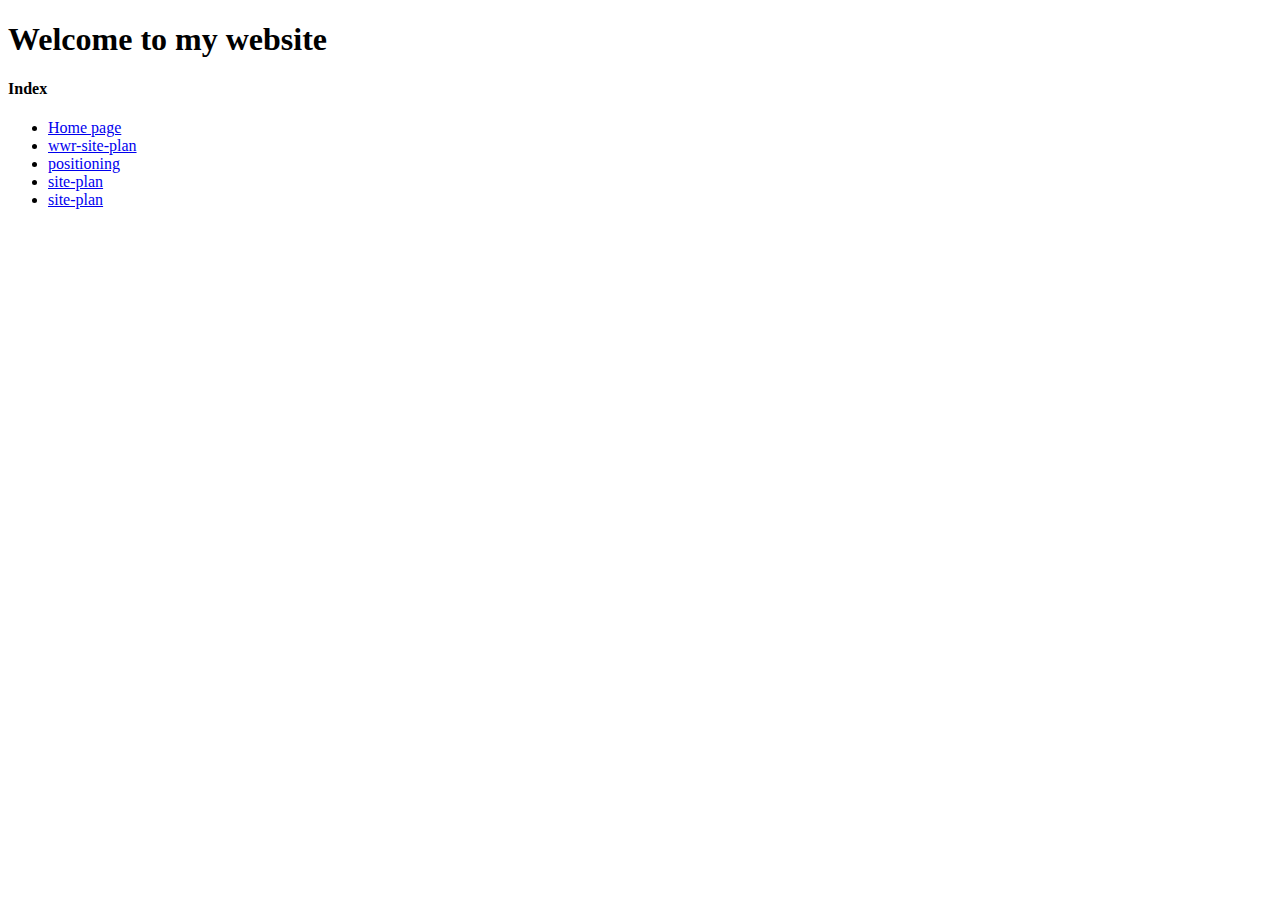
<file: index.html>
<!DOCTYPE html>
<html lang="en">

<head>
  <meta charset="UTF-8">
  <meta http-equiv="X-UA-Compatible" content="IE=edge">
  <meta name="viewport" content="width=device-width, initial-scale=1.0">
  <title>Jarvis Kwong</title>
</head>

<body>
  <h1>Welcome to my website</h1>
  <h4>Index</h4>
  <ul>
    <li>
      <a href="wwr/index.html">Home page</a>
    <li>
      <a href="wwr/site-plan-rafting.html"> wwr-site-plan</a>
    </li>
    <li>
      <a href="positioning/positioning.html">positioning</a>
    </li>
    <li>
      <a href="site-plan/site-plan.html">site-plan</a>
    </li>
    <li>
      <a href="site-plan/index.html">site-plan</a>
    </li>



  </ul>

</body>

</html>
</file>
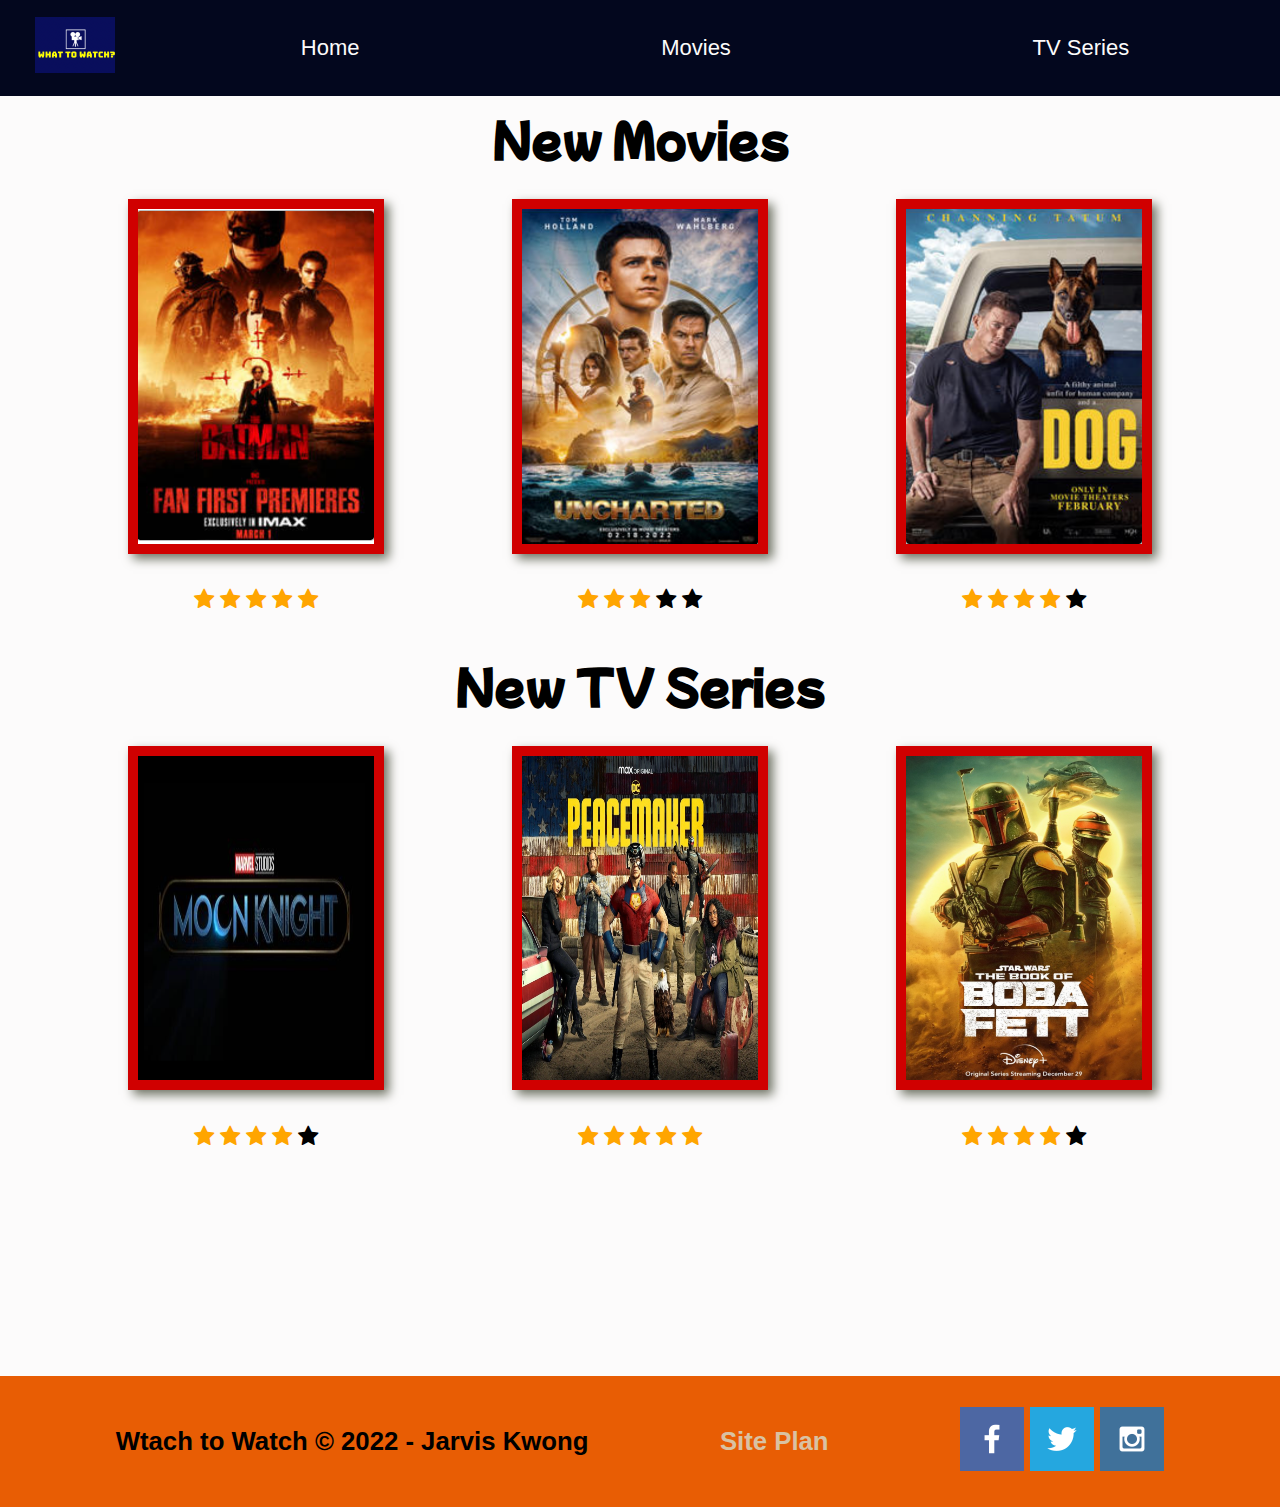
<file: site-plan/index.html>
<!DOCTYPE html>
<html lang="en">

<head>
    <meta charset="UTF-8">
    <meta http-equiv="X-UA-Compatible" content="IE=edge">
    <meta name="viewport" content="width=device-width, initial-scale=1.0">
    <title>What To Watch</title>
    <link rel="stylesheet" href="style.css">
</head>

<body>
    <div id="content">
        <header>
            <a id="logo_link" href="index.html">
                <img class="logo" src="images/logo.png" alt="Logo image">
            </a>
            <nav>
                <a href="index.html">Home</a>
                <a href="movies.html">Movies</a>
                <a href="tvseries.html">TV Series</a>
            </nav>
        </header>
        <div>
            <section id="hero-msg">
                <h1 class="home-title">New Movies</h1>
            </section>
        </div>

    </div>


    <main class="home-grid">
        <section class="first-movie">
            <img class="card-img" src="images/Batman.png" alt="New movies">
            <h2></h2>
            <link rel="stylesheet"
                href="https://cdnjs.cloudflare.com/ajax/libs/font-awesome/4.7.0/css/font-awesome.min.css">

            <span class="fa fa-star checked"></span>
            <span class="fa fa-star checked"></span>
            <span class="fa fa-star checked"></span>
            <span class="fa fa-star checked"></span>
            <span class="fa fa-star checked"></span>
        </section>
        <section class="second-movie">
            <img class="card-img" src="images/uncharted.png" alt="New movies">
            <h2></h2>
            <link rel="stylesheet"
                href="https://cdnjs.cloudflare.com/ajax/libs/font-awesome/4.7.0/css/font-awesome.min.css">

            <span class="fa fa-star checked"></span>
            <span class="fa fa-star checked"></span>
            <span class="fa fa-star checked"></span>
            <span class="fa fa-star "></span>
            <span class="fa fa-star"></span>
        </section>
        <section class="thrid-movie">
            <img class="card-img" src="images/dog.png" alt="New movies">
            <h2></h2>
            <link rel="stylesheet"
                href="https://cdnjs.cloudflare.com/ajax/libs/font-awesome/4.7.0/css/font-awesome.min.css">

            <span class="fa fa-star checked"></span>
            <span class="fa fa-star checked"></span>
            <span class="fa fa-star checked"></span>
            <span class="fa fa-star checked"></span>
            <span class="fa fa-star"></span>
        </section>

        <section id="hero-msg2">
            <h1 class="home-title">New TV Series</h1>
        </section>

        <section class="first-tv">
            <img class="card-img" src="images/Monnknight.png" alt="New movies">
            <h2></h2>
            <link rel="stylesheet"
                href="https://cdnjs.cloudflare.com/ajax/libs/font-awesome/4.7.0/css/font-awesome.min.css">
            <span class="fa fa-star checked"></span>
            <span class="fa fa-star checked"></span>
            <span class="fa fa-star checked"></span>
            <span class="fa fa-star checked"></span>
            <span class="fa fa-star"></span>
        </section>
        <section class="second-tv">
            <img class="card-img" src="images/peacemaker.png" alt="New movies">
            <h2></h2>
            <link rel="stylesheet"
                href="https://cdnjs.cloudflare.com/ajax/libs/font-awesome/4.7.0/css/font-awesome.min.css">

            <span class="fa fa-star checked"></span>
            <span class="fa fa-star checked"></span>
            <span class="fa fa-star checked"></span>
            <span class="fa fa-star checked"></span>
            <span class="fa fa-star checked"></span>
        </section>
        <section class="thrid-tv">
            <img class="card-img" src="images/the_book_of_bobafett.png" alt="New movies">
            <h2></h2>
            <link rel="stylesheet"
                href="https://cdnjs.cloudflare.com/ajax/libs/font-awesome/4.7.0/css/font-awesome.min.css">

            <span class="fa fa-star checked"></span>
            <span class="fa fa-star checked"></span>
            <span class="fa fa-star checked"></span>
            <span class="fa fa-star checked"></span>
            <span class="fa fa-star"></span>
        </section>
    </main>



    <footer>
        <h3>Wtach to Watch &copy; 2022 - Jarvis Kwong</h3>
        <h3><a href="site-plan.html">Site Plan</a></h3>
        <div>
            <a href="http://facebook.com" target="_blank">
                <img src="images/facebook.png" alt="fb icon">
            </a>
            <a href="http://twitter.com" target="_blank">
                <img src="images/twitter.png" alt="twitter icon">
            </a>
            <a href="http://instagram.com" target="_blank">
                <img src="images/instagram.png" alt="ig icon">
            </a>
        </div>
    </footer>
</body>

</html>
</file>
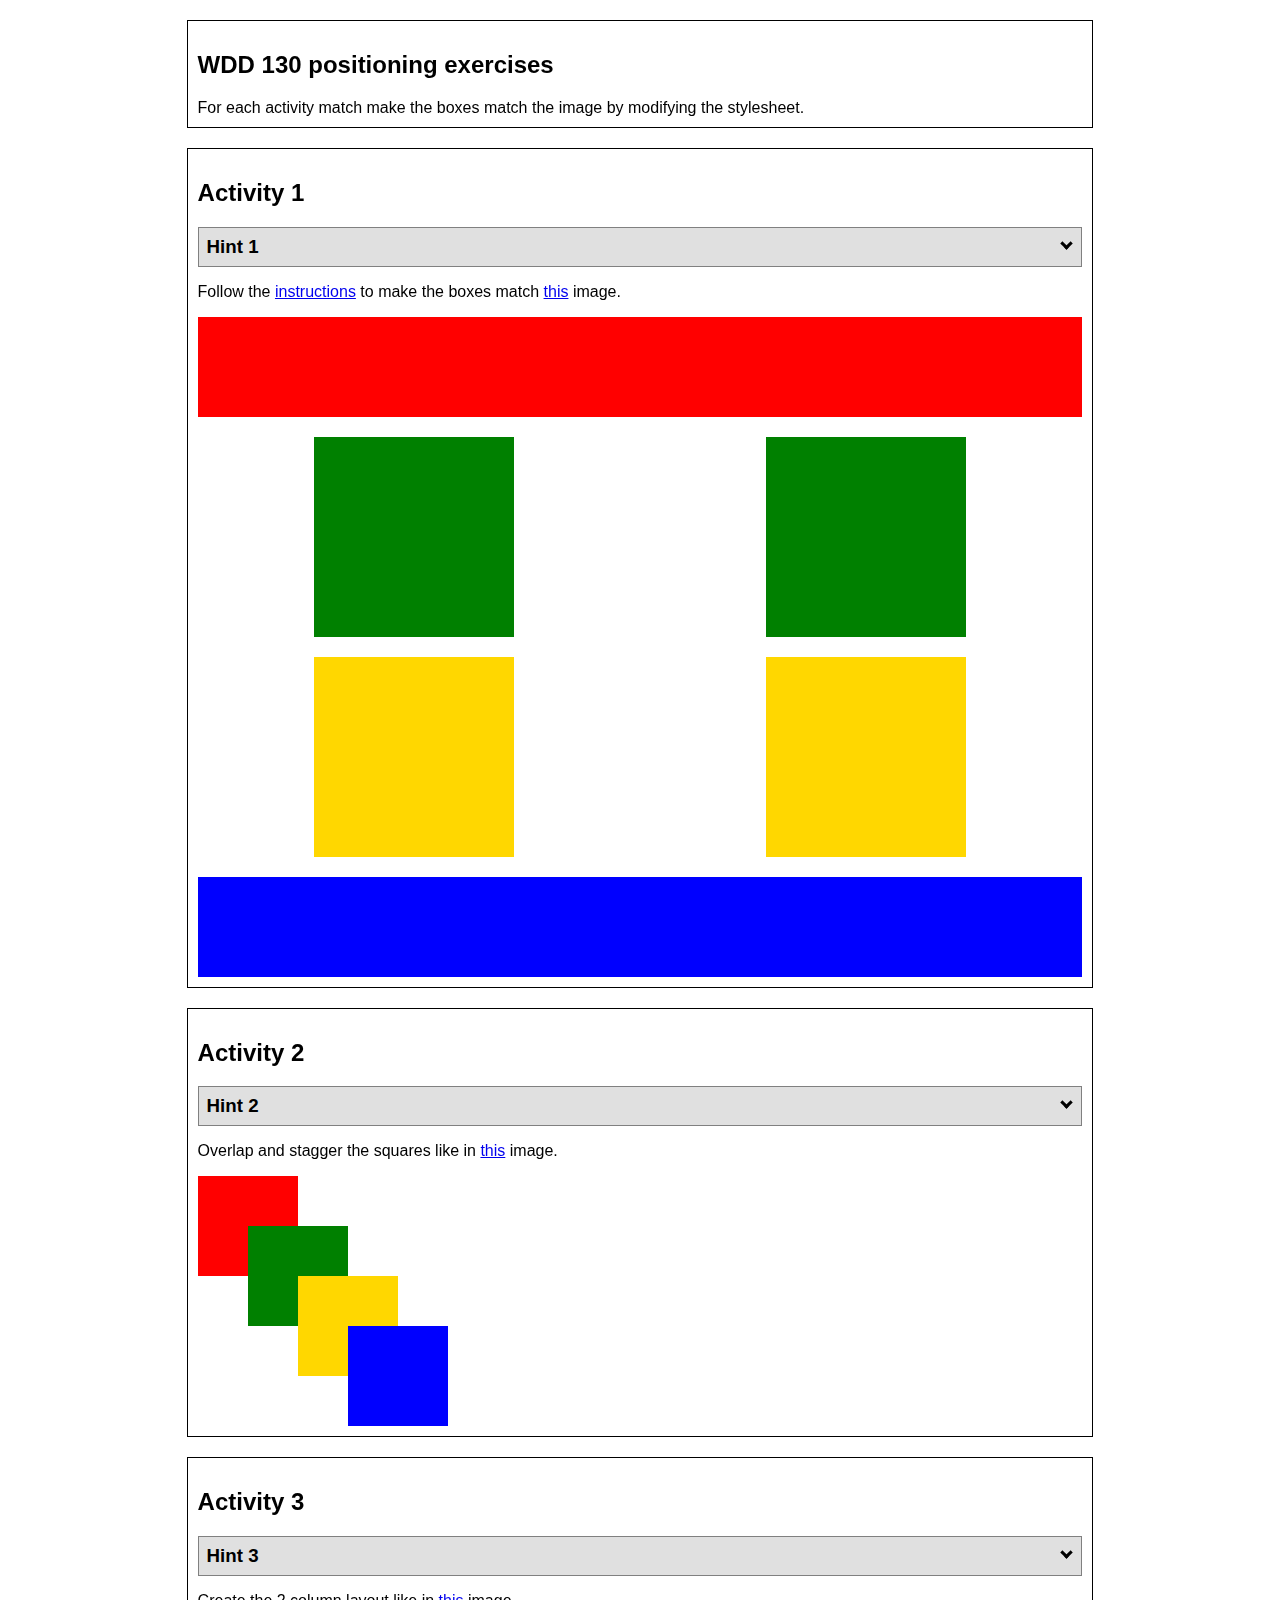
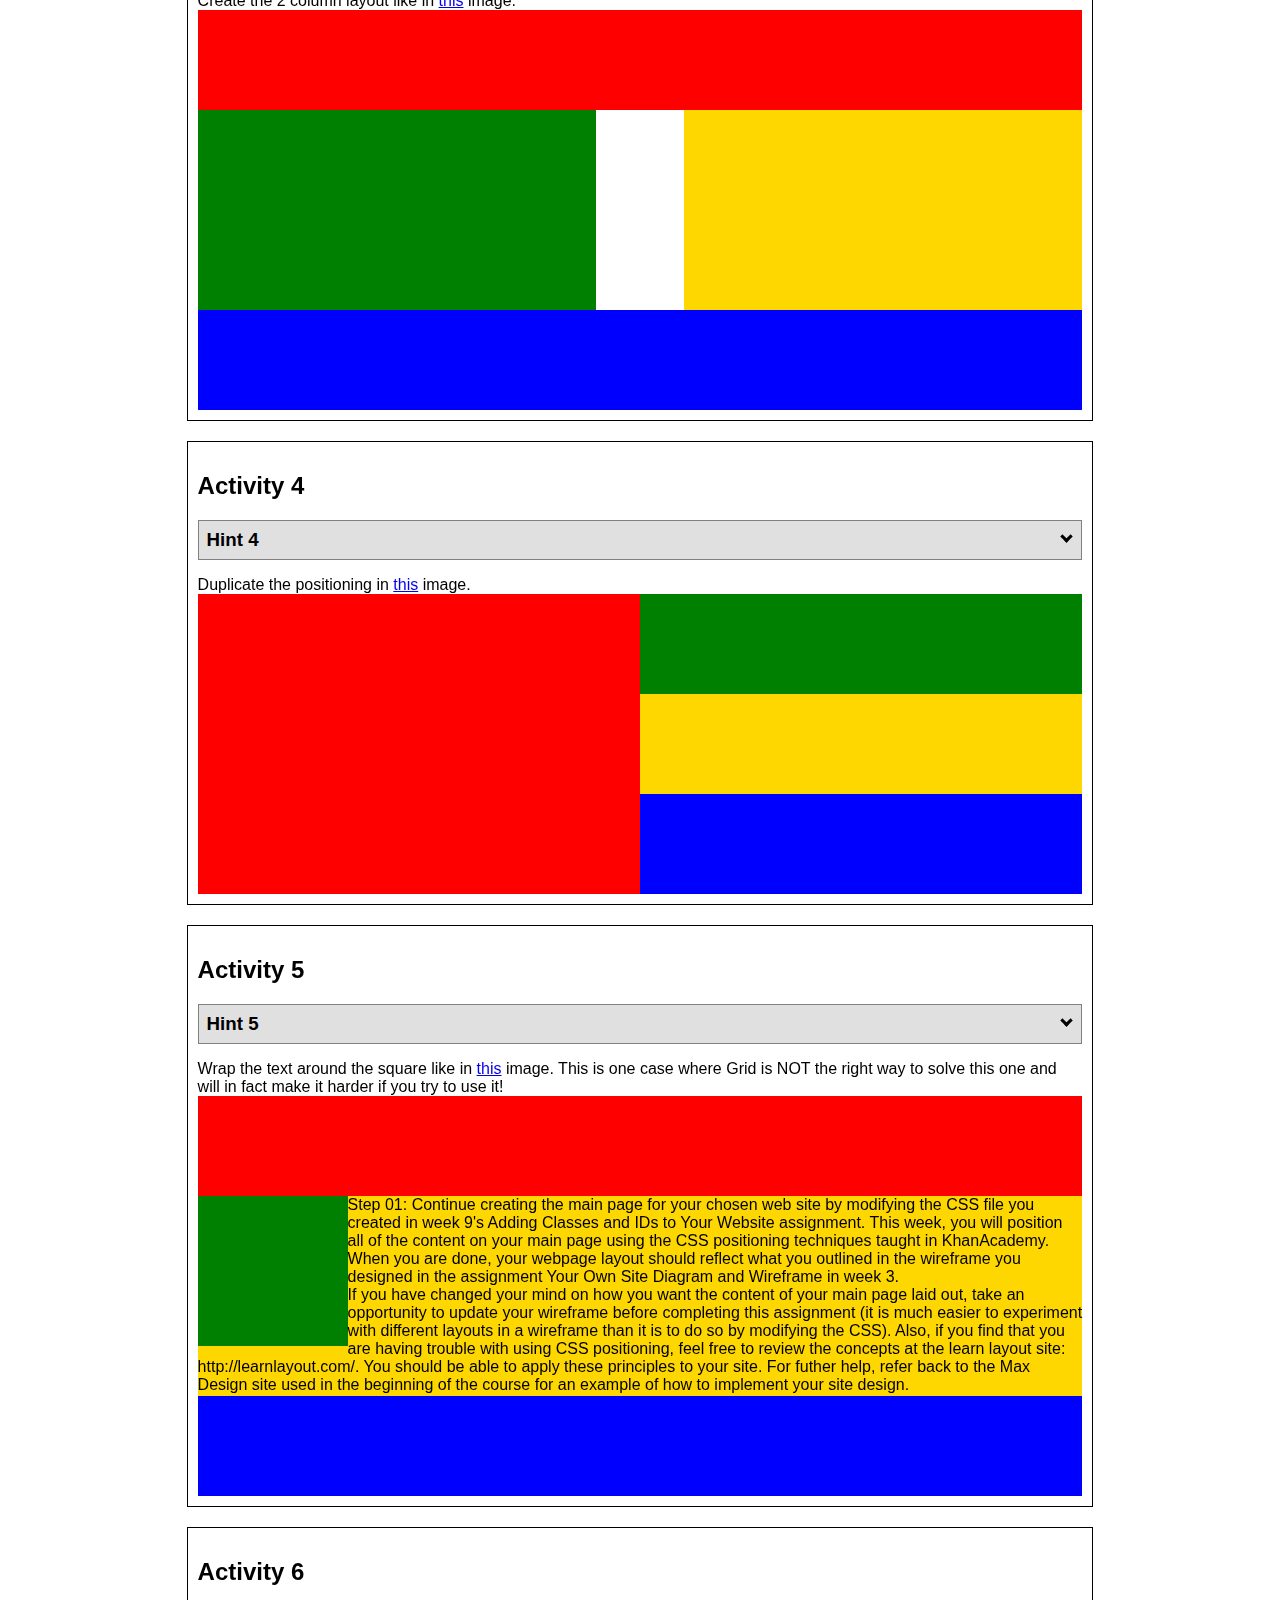
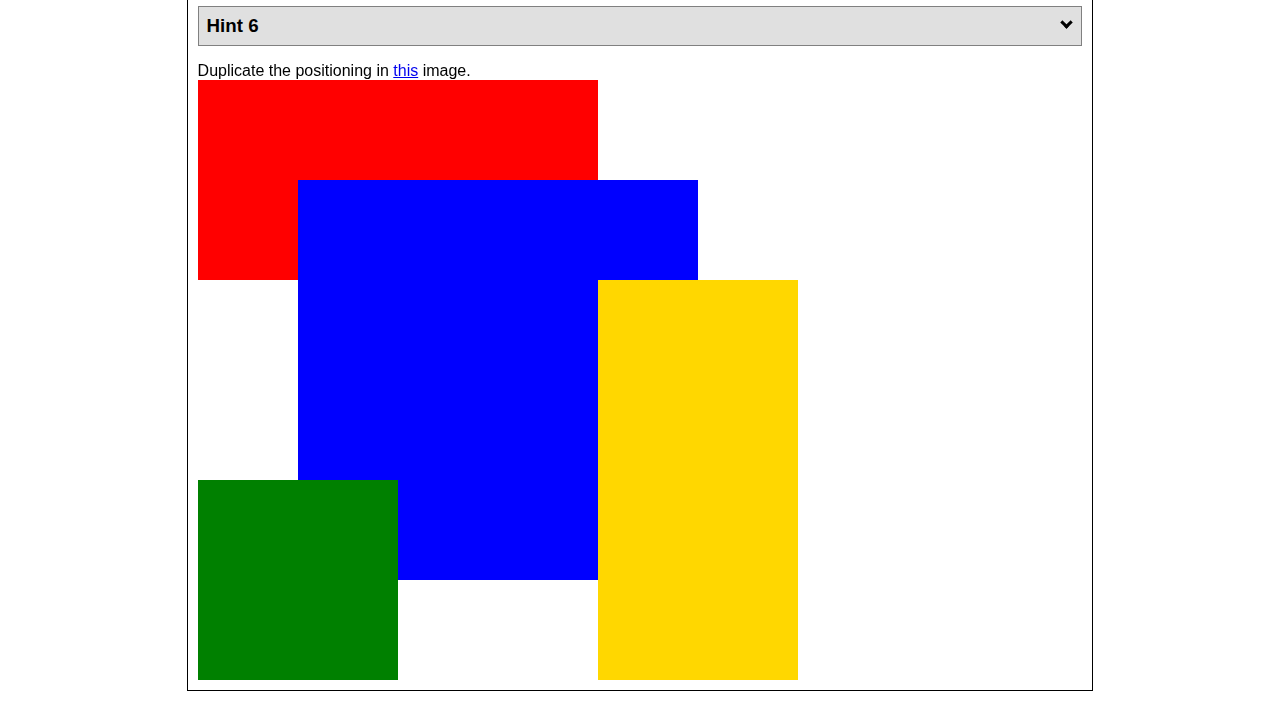
<file: positioning/positioning.html>
<!DOCTYPE html>
<html lang="en">

<head>
  <!-- HTML - Name: positioning.html -->
  <title>Positioning Activity</title>
  <link rel="stylesheet" type="text/css" href="positionstyles.css" />
</head>

<body>
  <div class="activity">
    <h2>WDD 130 positioning exercises</h2>
    For each activity match make the boxes match the image by modifying the stylesheet.
  </div>
  <div class="activity">
    <h2>Activity 1</h2>
    <section class="hint"><input type="checkbox"><i></i>
      <h3>Hint 1</h3>
      <div>
        <p>Check out the <a href="https://byui-wdd.github.io/wdd130/activities/w06-css-positioning.html"
            target="_blank">activity instructions</a> in Ilearn!</p>
      </div>
    </section>
    <p>Follow the <a href="https://byui-wdd.github.io/wdd130/activities/w06-css-positioning.html"
        target="_blank">instructions</a> to make the boxes match <a
        href="https://byui-wdd.github.io/wdd130/images/example1.png" target="_blank">this</a> image.</p>
    <div class="content1">
      <div class="red1"></div>
      <div class="green1"></div>
      <div class="green1"></div>
      <div class="yellow1"></div>
      <div class="yellow1"></div>
      <div class="blue1"></div>
    </div>
  </div>
  <div class="activity">
    <h2>Activity 2</h2>
    <section class="hint"><input type="checkbox">
      <h3>Hint 2</h3><i></i>
      <div>
        <p>Remember that the best way to shift elements around slightly on the page is with Margins. You could also use
          Grid. Either would work for this. If you choose margin, you can use a <em>negative</em> margin. (ie
          margin-top: -20px;)</p>
        <h4>Properties used:</h4>
        <ul>
          <li>margin-top, margin-left</li>
          <li>...or...</li>
          <li>grid-template-columns: 50px 50px 50px 50px 50px </li>
        </ul>
      </div>
    </section>
    <p>Overlap and stagger the squares like in <a href="https://byui-wdd.github.io/wdd130/images/example2.png"
        target="_blank">this</a> image.</p>
    <div class="content2">
      <div class="red2"></div>
      <div class="green2"></div>
      <div class="yellow2"></div>
      <div class="blue2"></div>
    </div>
  </div>
  <div class="activity">
    <h2>Activity 3</h2>
    <section class="hint"><input type="checkbox">
      <h3>Hint 3</h3><i></i>
      <div>
        <p>This one is going to be best solved with CSS Grid. Remember to make the boxes the right width first...then
          start moving them around. </p>
        <h4>Properties used:</h4>
        <ul>
          <li>display:grid;</li>
          <li>grid-template-columns:</li>
          <li>grid-column-gap:</li>
          <li>grid-column:</li>
        </ul>
      </div>
    </section>
    Create the 2 column layout like in <a href="https://byui-wdd.github.io/wdd130/images/example3.png"
      target="_blank">this</a> image.
    <div class="content3">
      <div class="red3"></div>
      <div class="green3"></div>
      <div class="yellow3"></div>
      <div class="blue3"></div>
    </div>
  </div>
  <div class="activity">
    <h2>Activity 4</h2>
    <section class="hint"><input type="checkbox">
      <h3>Hint 4</h3><i></i>
      <div>
        <p>For the others we have been primarily concerned with width. For this one you will need to adjust height as
          well. </p>
        <h4>Properties used:</h4>
        <ul>
          <li>display:grid;</li>
          <li>grid-template-columns:</li>
          <li>grid-row:</li>
        </ul>
      </div>
    </section>
    Duplicate the positioning in <a href="https://byui-wdd.github.io/wdd130/images/example4.png"
      target="_blank">this</a> image.
    <div class="content4">
      <div class="red4"></div>
      <div class="green4"></div>
      <div class="yellow4"></div>
      <div class="blue4"></div>
    </div>
  </div>

  <div class="activity">
    <h2>Activity 5</h2>
    <section class="hint"><input type="checkbox">
      <h3>Hint 5</h3><i></i>
      <div>
        <p>Grid is <strong>not</strong> the right way to do this. In fact there is only one way to really do that...and
          that is with float. Remember that we float the thing we want the text to wrap around. Also remember to start
          by making all the shapes the right size and shape.</p>
        <h4>Properties used:</h4>
        <ul>
          <li>float: left;</li>
        </ul>
      </div>
    </section>
    Wrap the text around the square like in <a href="https://byui-wdd.github.io/wdd130/images/example5.png"
      target="_blank">this</a> image. This is one case where Grid is NOT the right way to solve this one and will in
    fact make it harder if you try to use it!
    <div class="content5">
      <div class="red5"></div>
      <div class="green5"></div>
      <div class="yellow5">Step 01: Continue creating the main page for your chosen web site by modifying the CSS file
        you created in week 9's Adding Classes and IDs to Your Website assignment. This week, you will position all of
        the content on your main page using the CSS positioning techniques taught in KhanAcademy. When you are done,
        your webpage layout should reflect what you outlined in the wireframe you designed in the assignment Your Own
        Site Diagram and Wireframe in week 3. <br />
        If you have changed your mind on how you want the content of your main page laid out, take an opportunity to
        update your wireframe before completing this assignment (it is much easier to experiment with different layouts
        in a wireframe than it is to do so by modifying the CSS). Also, if you find that you are having trouble with
        using CSS positioning, feel free to review the concepts at the learn layout site: http://learnlayout.com/. You
        should be able to apply these principles to your site. For futher help, refer back to the Max Design site used
        in the beginning of the course for an example of how to implement your site design.</div>
      <div class="blue5"></div>
    </div>
  </div>
  <div class="activity">
    <h2>Activity 6</h2>
    <section class="hint"><input type="checkbox">
      <h3>Hint 6</h3><i></i>
      <div>
        <p>This one is all about visualizing the grid behind the layout. If you are having a hard time doing that first:
          all the sizes are even multiples of 100, and second here is another example with the lines drawn: <a
            href="https://byui-wdd.github.io/wdd130/images/example6-hint.png" target="_blank">example 6 with lines</a>.
          For this one you will find it easiest if you use px for the column width. You can also use <kbd>z-index</kbd>
          to control the element layering. </p>
        <h4>Properties used:</h4>
        <ul>
          <li>display:grid;</li>
          <li>grid-template-columns:</li>
          <li>grid-column:</li>
          <li>grid-row:</li>
          <li><a href="https://www.w3schools.com/cssref/pr_pos_z-index.asp" target="_blank">z-index:</a></li>
        </ul>
      </div>
    </section>
    Duplicate the positioning in <a href="https://byui-wdd.github.io/wdd130/images/example6.png"
      target="_blank">this</a> image.
    <div class="content6">
      <div class="red6"></div>
      <div class="green6"></div>
      <div class="yellow6"></div>
      <div class="blue6"></div>
    </div>
  </div>
</body>

</html>
</file>
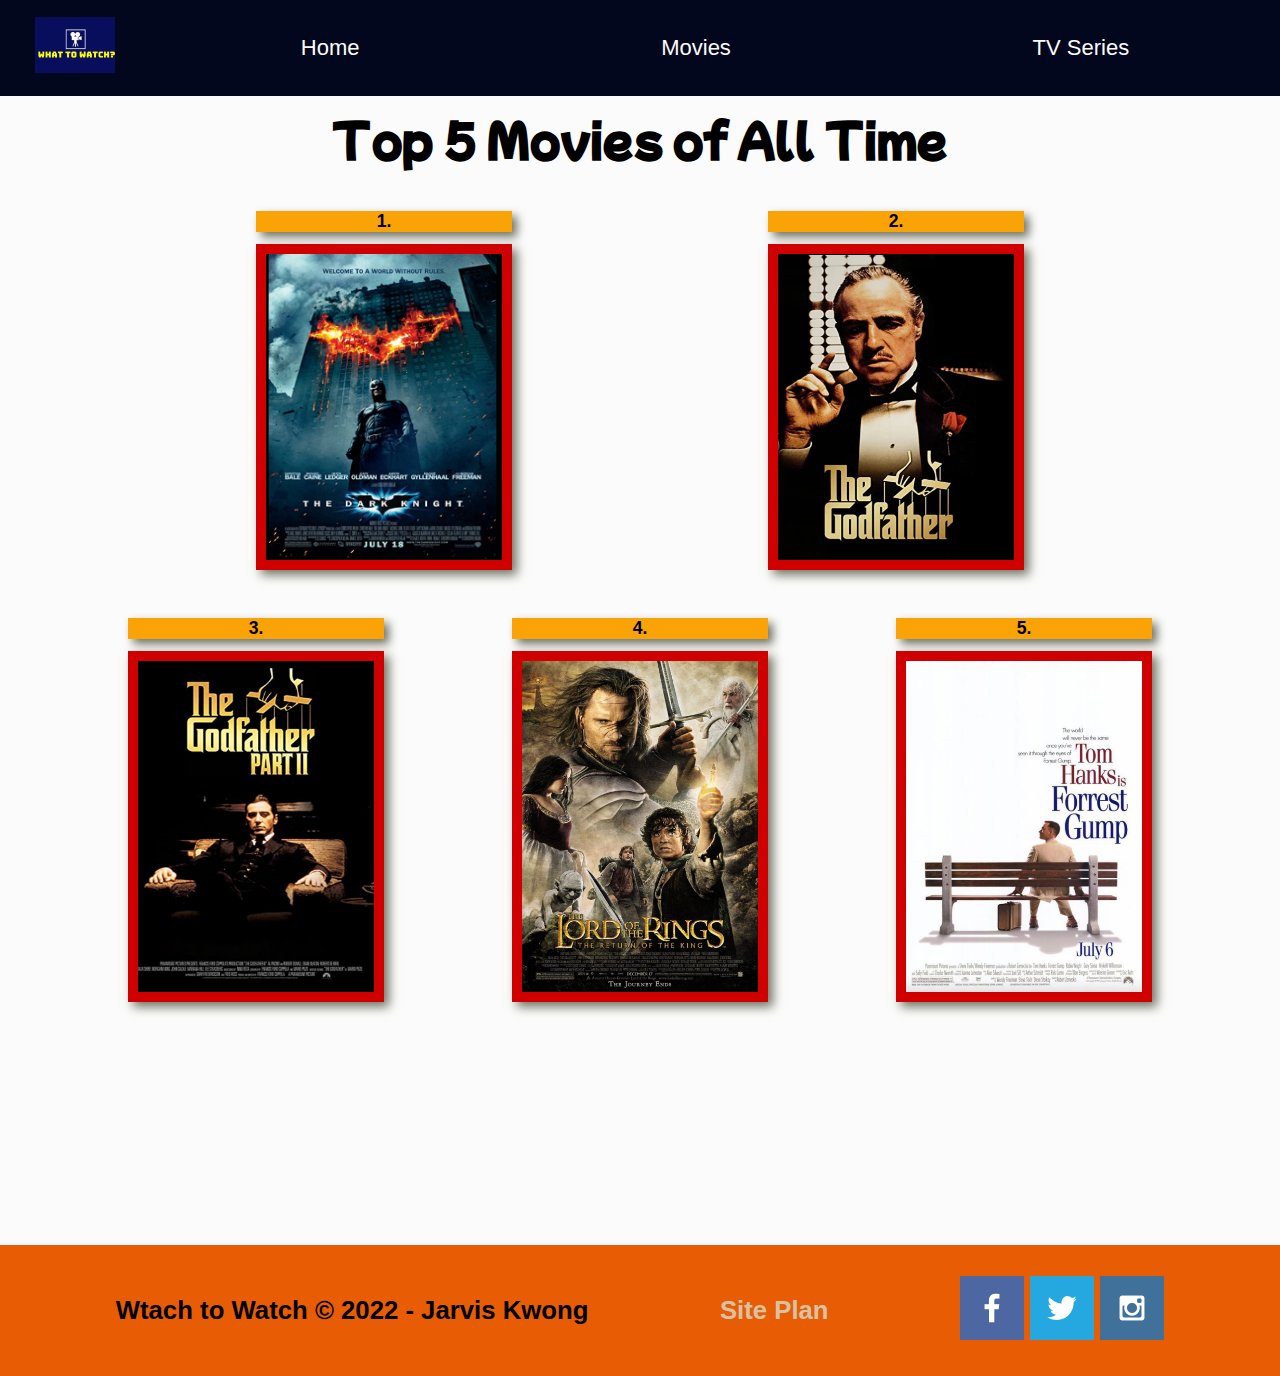
<file: site-plan/movies.html>
<!DOCTYPE html>
<html lang="en">

<head>
    <meta charset="UTF-8">
    <meta http-equiv="X-UA-Compatible" content="IE=edge">
    <meta name="viewport" content="width=device-width, initial-scale=1.0">
    <title>What To Watch</title>
    <link rel="stylesheet" href="style.css">
</head>

<body>
    <div id="content">
        <header>
            <a id="logo_link" href="index.html">
                <img class="logo" src="images/logo.png" alt="Logo image">
            </a>
            <nav>
                <a href="index.html">Home</a>
                <a href="movies.html">Movies</a>
                <a href="tvseries.html">TV Series</a>
            </nav>
        </header>
        <div>
            <section id="hero-msg">
                <h1 class="home-title">Top 5 Movies of All Time</h1>
            </section>
        </div>
    </div>
    <main class="home-grid">
        <section class="first">
            <h1 class="num">1.</h1>
            <img class="card-img" src="images/DarkKnight.png" alt="New movies">
        </section>
        <section class="second">
            <h1 class="num">2.</h1>
            <img class="card-img" src="images/The_God_father.png" alt="New movies">
        </section>
        <section class="thrid">
            <h1 class="num">3.</h1>
            <img class="card-img" src="images/the_god_father_2.png" alt="New movies">
        </section>
        <section class="fourth">
            <h1 class="num">4.</h1>
            <img class="card-img" src="images/The_Lord_of_the_ring.png" alt="New movies">
        </section>
        <section class="fifth">
            <h1 class="num">5.</h1>
            <img class="card-img" src="images/Forrest_Gump.png" alt="New movies">
        </section>
    </main>


    <footer>
        <h3>Wtach to Watch &copy; 2022 - Jarvis Kwong</h3>
        <h3><a href="site-plan.html">Site Plan</a></h3>
        <div>
            <a href="http://facebook.com" target="_blank">
                <img src="images/facebook.png" alt="fb icon">
            </a>
            <a href="http://twitter.com" target="_blank">
                <img src="images/twitter.png" alt="twitter icon">
            </a>
            <a href="http://instagram.com" target="_blank">
                <img src="images/instagram.png" alt="ig icon">
            </a>
        </div>
    </footer>
</body>

</html>
</file>
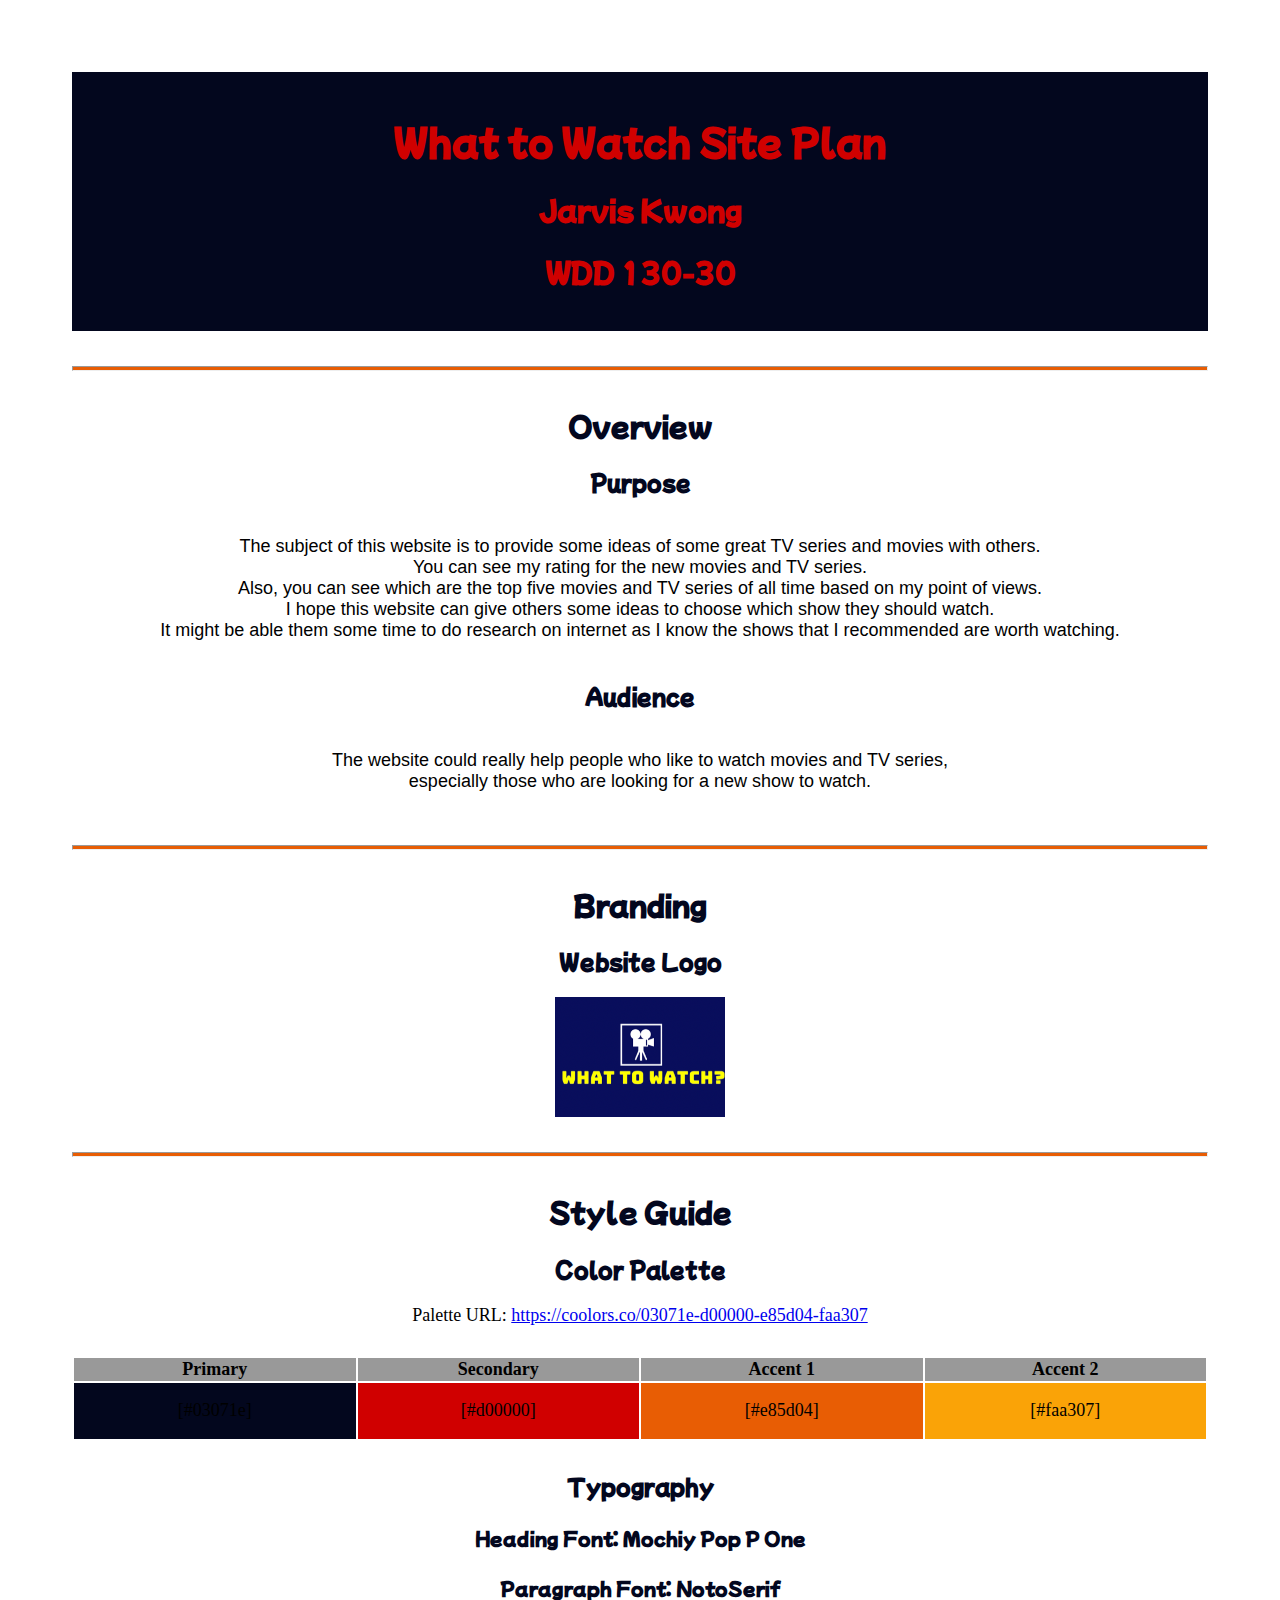
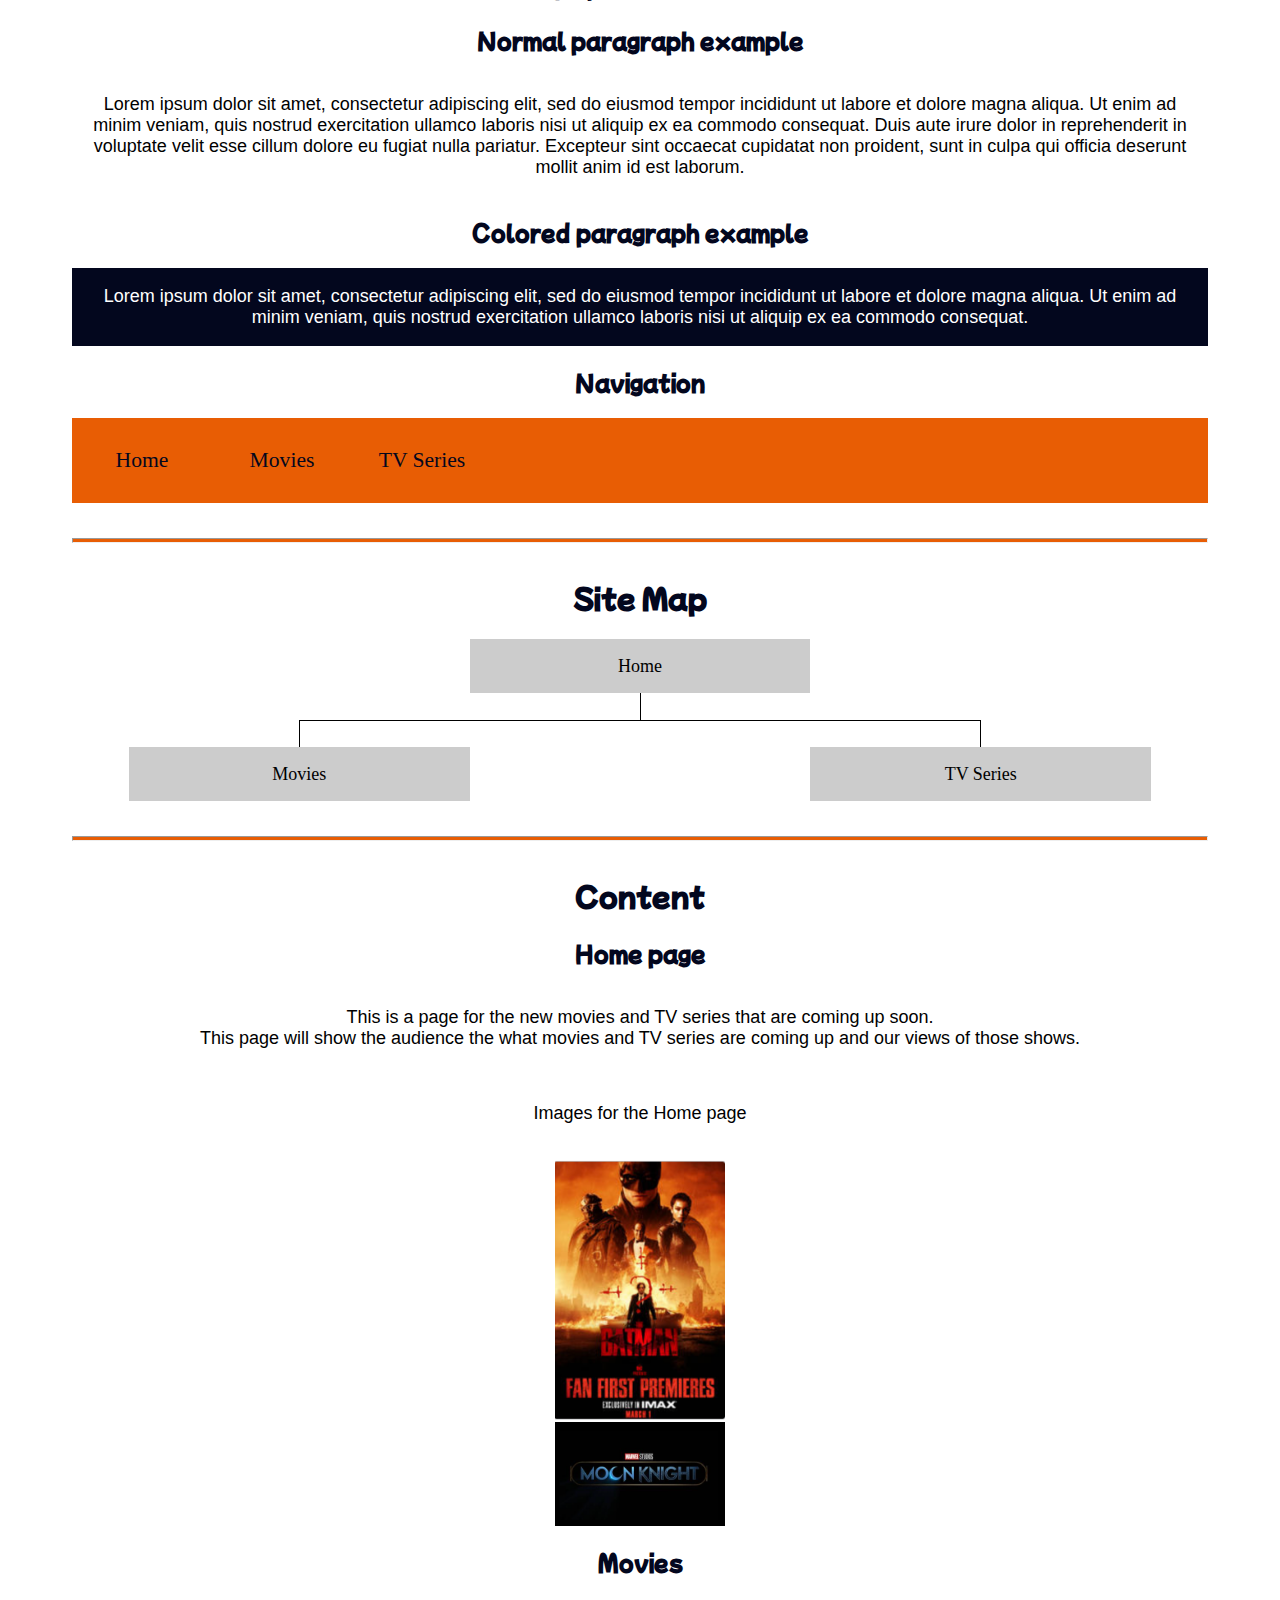
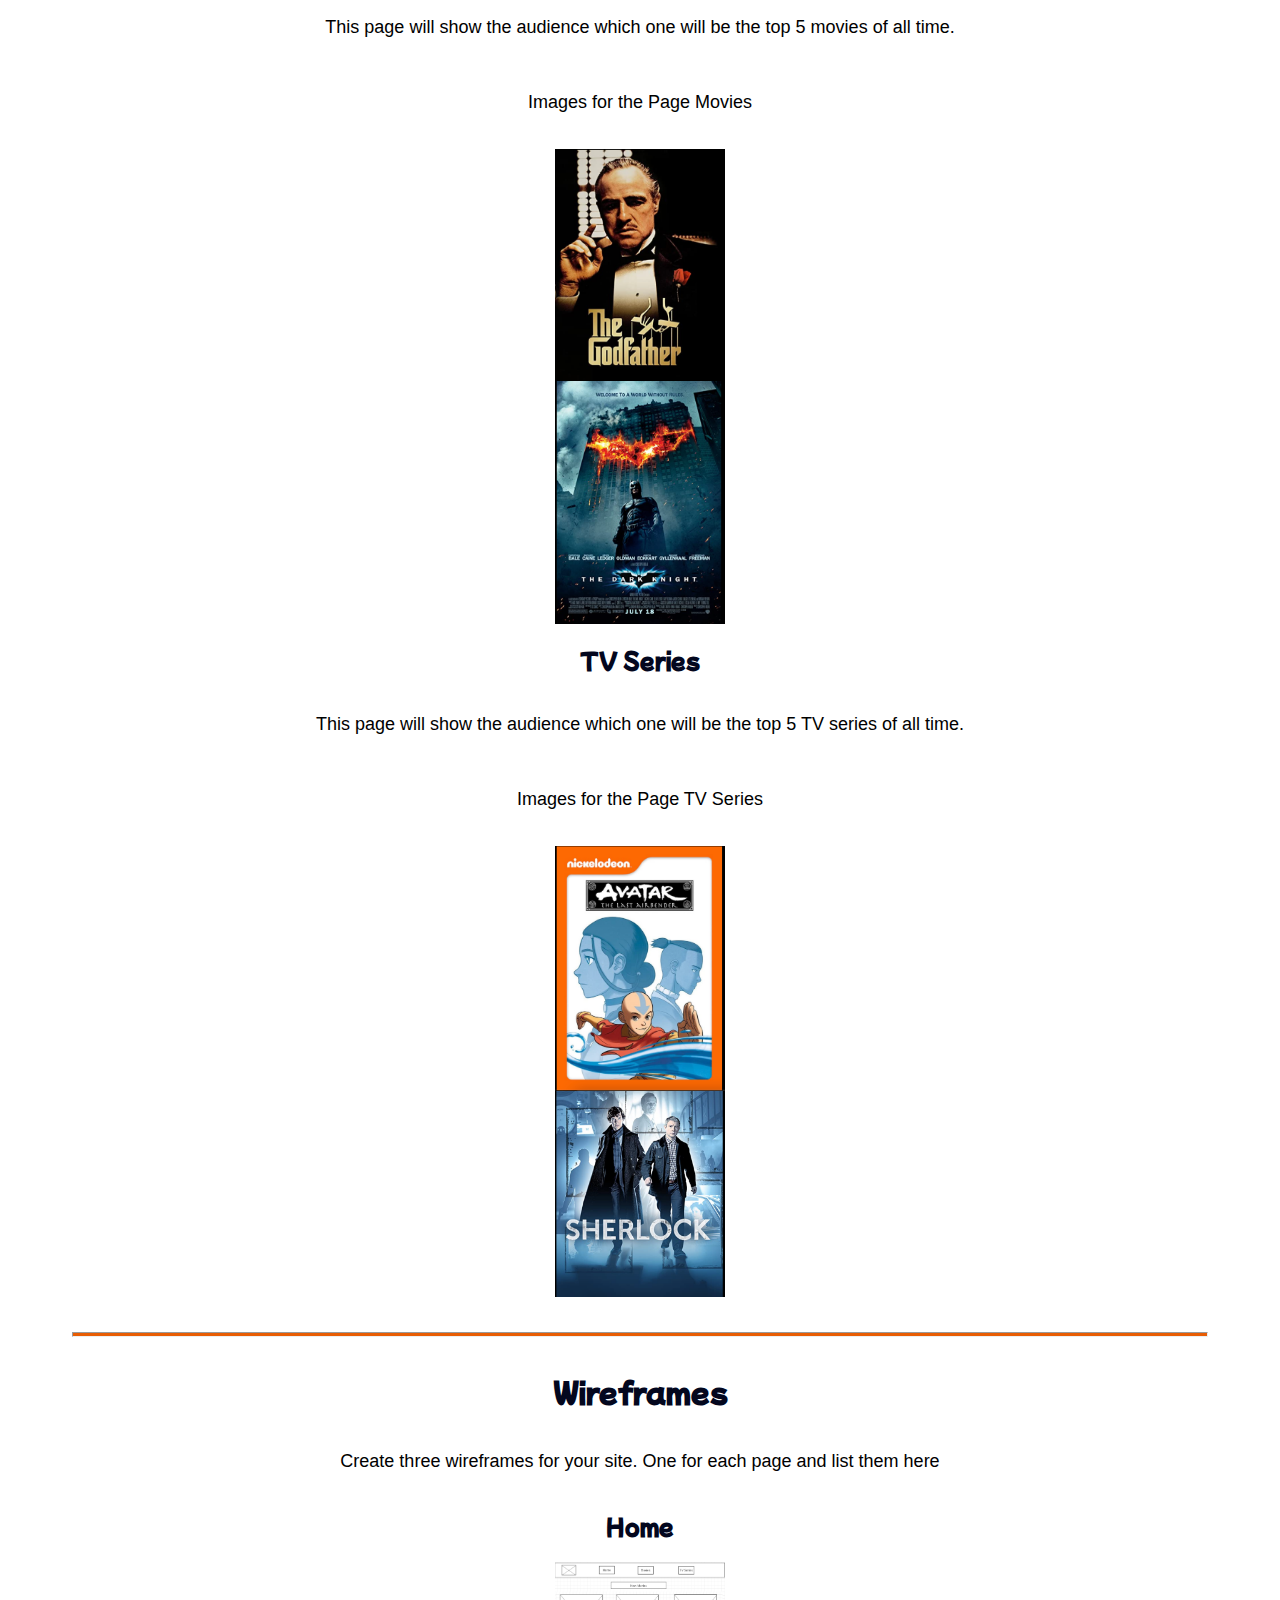
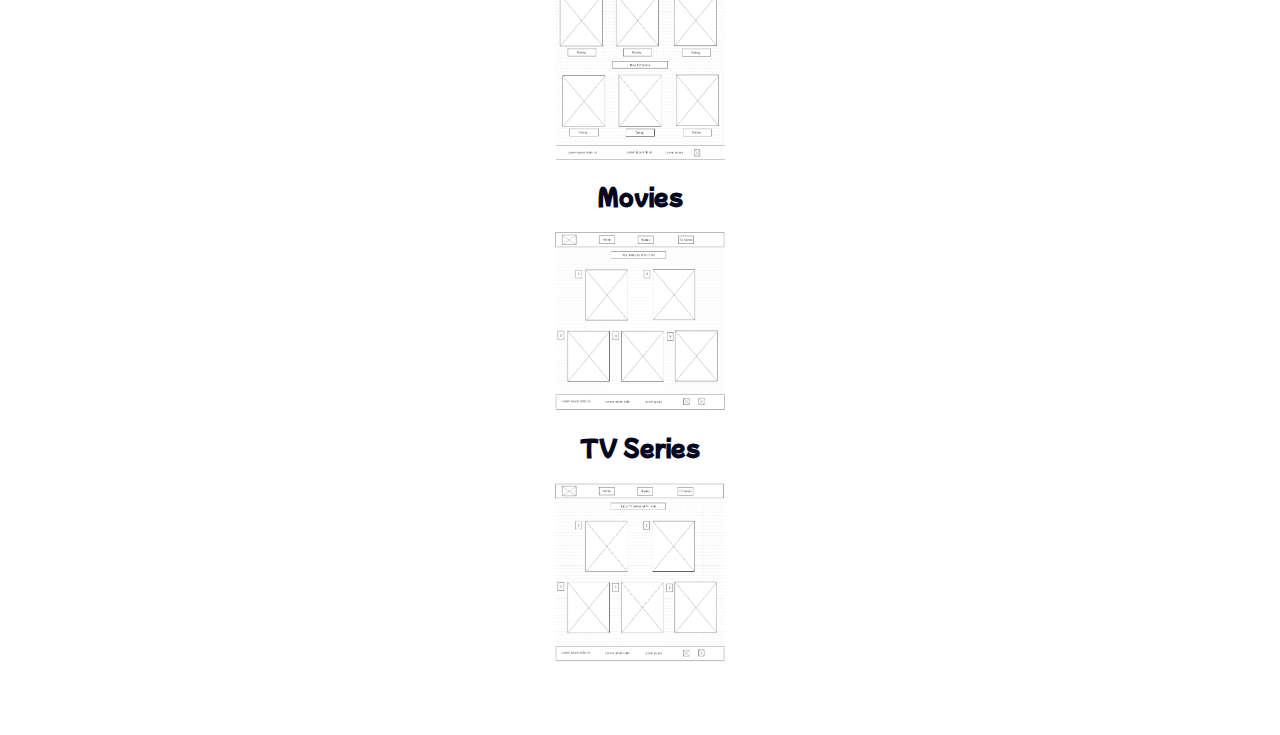
<file: site-plan/site-plan.html>
<!DOCTYPE html>
<html lang="en-us">

<head>
    <meta charset="utf-8">
    <title>Site Plan</title>
    <link type="text/css" rel="stylesheet" href="styles/site-plan.css">
</head>

<body>
    <header>
        <h1>What to Watch Site Plan</h1>
        <h2>Jarvis Kwong</h2>
        <h2>WDD 130-30</h2>
        <!-- In the header above, add the name or your site, your name and class number. For example if you are in section 3 you would put WDD 130.03 -->
    </header>
    <main>

        <!-- ------------------------Steps 2-3------------------------------ -->
        <hr>
        <h2>Overview</h2>
        <h3>Purpose</h3>
        <p>The subject of this website is to provide some ideas of some great TV series and movies with others. <br> You
            can
            see my rating for the new movies and TV series. <br> Also, you can see which are the top five movies and TV
            series of all time based on my point of views. <br>I hope this website can give others some ideas to choose
            which show they should watch. <br>It might be able them some time to do research on internet as I know the
            shows
            that I recommended are worth watching.
            <!-- change this -->


            <h3>Audience</h3>
            <p> The website could really help people who like to watch movies and TV series, <br> especially those who
                are
                looking for a new show to watch. </p> <!-- change this -->

            <hr>
            <h2>Branding</h2>
            <h3>Website Logo</h3>
            <!-- Replace this with some sort of logo for your site.  A logo can be as simple as the name of your site in a nice font :) -->
            <img src="images/logo.png" alt="Logo image">
            <hr>
            <h2>
                Style Guide
            </h2>

            <!-- ------------------------Steps 4-8------------------------------ -->

            <h3>
                Color Palette
            </h3>
            <!--  The colors you choose for a website are one of the most important decisions you will make. Follow the instructions on the activity in iLearn then return and replace the color codes below with the hex color codes (the 6 digit numbers that show at the bottom of each color) for the colors you have chosen below.  You should have at least 2 colors but do not have to fill in all 4 if you do not need them.  -->

            <!-- Copy and paste the URL to your finished palette below Make sure to paste it into both spots -->
            Palette URL: <a href="https://coolors.co/03071e-d00000-e85d04-faa307"
                target="_blank">https://coolors.co/03071e-d00000-e85d04-faa307</a>


            <table class="colors">
                <tbody>
                    <tr>
                        <th>Primary</th>
                        <th>Secondary</th>
                        <th>Accent 1</th>
                        <th>Accent 2</th>
                    </tr>
                    <!-- Replace the numbers in the boxes below with your hex color codes. Then switch to the site-plan.css file and change your colors there as well. -->
                    <tr>
                        <td class="primary">[#03071e]</td>
                        <td class="secondary">[#d00000]</td>
                        <td class="accent1">[#e85d04]</td>
                        <td class="accent2">[#faa307]</td>
                    </tr>
                </tbody>
            </table>

            <!-- ------------------------Step 9------------------------------ -->

            <h3>
                Typography
            </h3>
            <!-- Choose a font for your paragraphs (body copy) and headlines. What font(s) have you chosen? Why did you choose what you did?  Make sure to review the list of web safe fonts at W3Schools.org as a starting point.  Think also about which of your colors above you might use for background and font colors. -->

            <h4>
                Heading Font: Mochiy Pop P One
                <!-- change this -->
            </h4>
            <h4>
                Paragraph Font: NotoSerif
                <!-- change this -->
            </h4>
            <h3>
                Normal paragraph example
            </h3>
            <p>
                Lorem ipsum dolor sit amet, consectetur adipiscing elit, sed do eiusmod tempor incididunt ut labore et
                dolore magna aliqua. Ut enim ad minim veniam, quis nostrud exercitation ullamco laboris nisi ut aliquip
                ex
                ea commodo consequat. Duis aute irure dolor in reprehenderit in voluptate velit esse cillum dolore eu
                fugiat
                nulla pariatur. Excepteur sint occaecat cupidatat non proident, sunt in culpa qui officia deserunt
                mollit
                anim id est laborum.
            </p>
            <h3>
                Colored paragraph example
            </h3>
            <p class="colored">
                Lorem ipsum dolor sit amet, consectetur adipiscing elit, sed do eiusmod tempor incididunt ut labore et
                dolore magna aliqua. Ut enim ad minim veniam, quis nostrud exercitation ullamco laboris nisi ut aliquip
                ex
                ea commodo consequat.
            </p>

            <!-- ------------------------Step 10------------------------------ -->

            <h3>
                Navigation
            </h3>
            <!-- Think about how you want your navigation bar to look. In the site-plan.css file change the colors to your colors to get the look you desire. -->
            <nav>
                <a href="#">Home</a>
                <a href="#">Movies</a>
                <a href="#">TV Series</a>
            </nav>
            <hr>
            <h2>
                Site Map
            </h2>
            <div class="sitemap">
                <div class="sm-home">
                    Home
                </div>
                <div class="sm-page2">
                    Movies
                    <!-- change this -->
                </div>
                <div class="sm-page3">
                    TV Series
                    <!-- change this -->
                </div>

                <div class="top">
                    &nbsp;
                </div>
                <div class="left">
                    &nbsp;
                </div>
                <div class="right">
                    &nbsp;
                </div>

            </div>

            <!-- --------Content Section -------------- -->
            <hr>
            <h2>
                Content
            </h2>
            <h3>Home page</h3>
            <p>
                This is a page for the new movies and TV series that are coming up soon. <br>
                This page will show the audience the what movies and TV series are coming up and our views of those
                shows.
            </p>
            <p>Images for the Home page</p>
            <img src="images/Batman.png" alt="New Movie">
            <img src="images/Monnknight.png" alt="New TV">


            <h3>Movies</h3>
            <p>
                This page will show the audience which one will be the top 5 movies of all time.
            </p>
            <p>Images for the Page Movies</p>
            <img src="images/The_God_father.png" alt="Movie">
            <img src="images/DarkKnight.png" alt="Movie">


            <h3>TV Series</h3>
            <p>
                This page will show the audience which one will be the top 5 TV series of all time.
            </p>
            <p>Images for the Page TV Series</p>
            <img src="images/A.png" alt="TV">
            <img src="images/Sherlock.png" alt="TV">


            <hr>
            <h2>
                Wireframes
            </h2>
            <p>
                Create three wireframes for your site. One for each page and list them here</p>

            <h3>Home</h3>

            <img src="images/home_1.png" alt="home page wireframe">
            <img src="images/home_2.png" alt="home page wireframe">

            <h3>Movies</h3>

            <img src="images/movies.png" alt="page 2 wireframe">

            <h3>TV Series</h3>

            <img src="images/tv_series.png" alt="page 3 wireframe">
    </main>


</body>

</html>
</file>
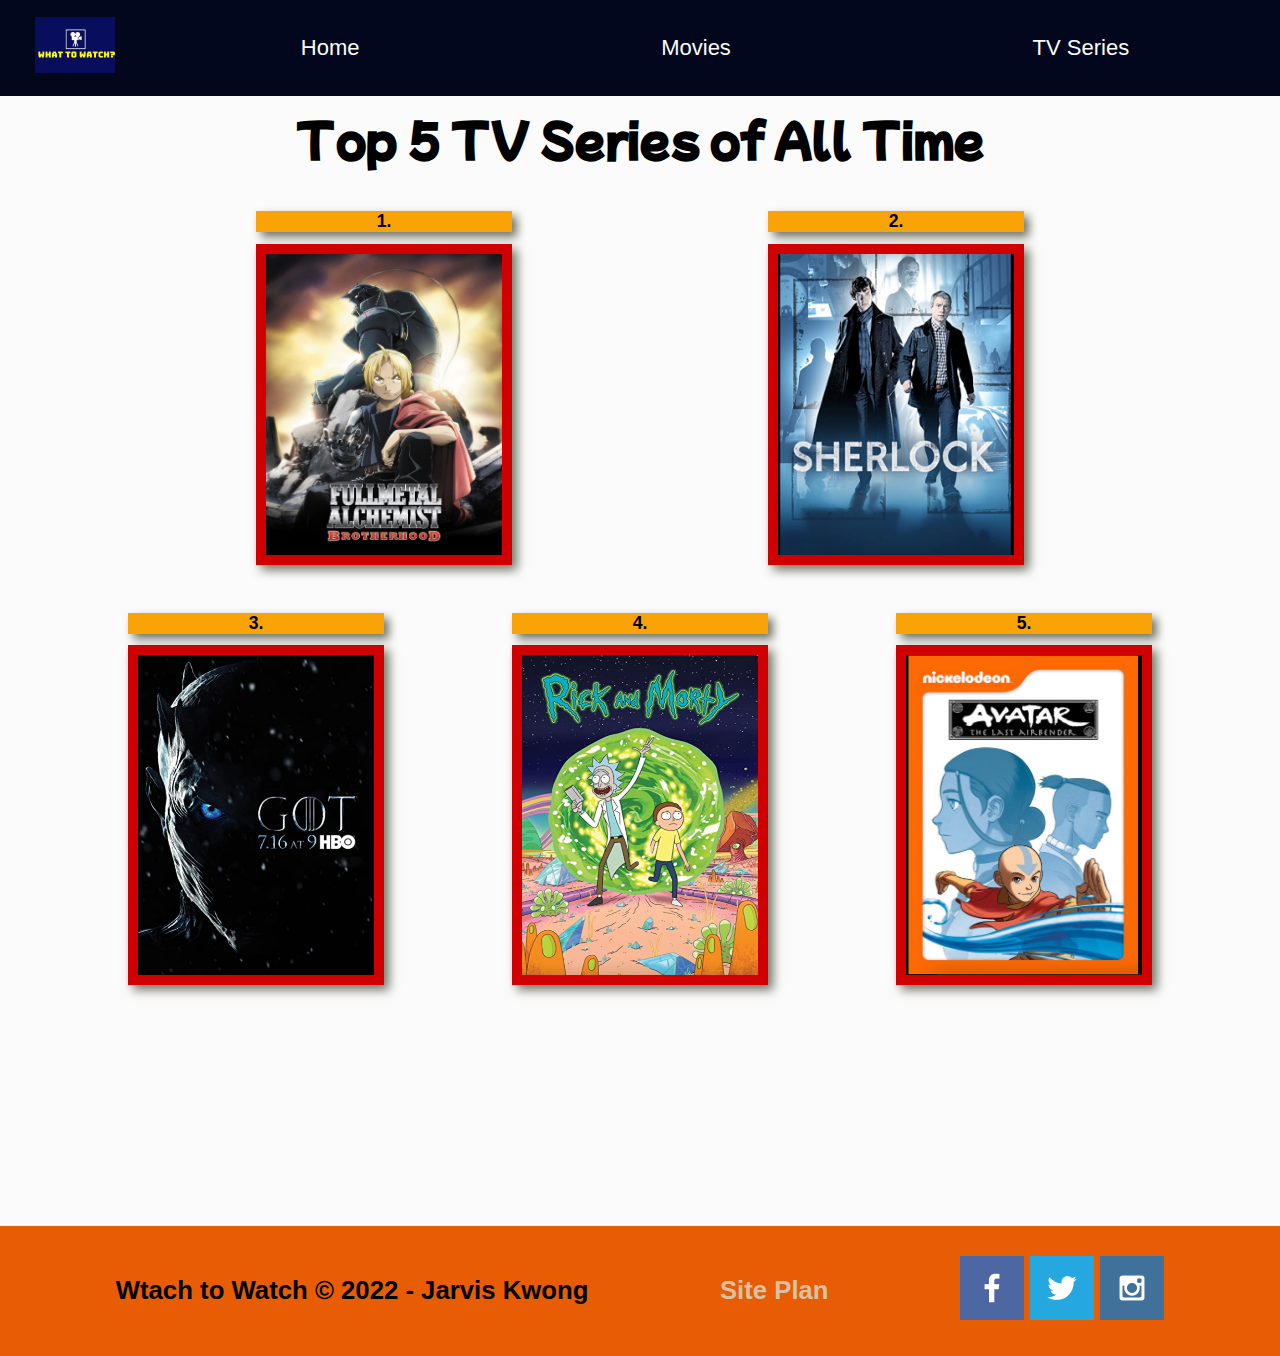
<file: site-plan/tvseries.html>
<!DOCTYPE html>
<html lang="en">

<head>
    <meta charset="UTF-8">
    <meta http-equiv="X-UA-Compatible" content="IE=edge">
    <meta name="viewport" content="width=device-width, initial-scale=1.0">
    <title>What To Watch</title>
    <link rel="stylesheet" href="style.css">
</head>

<body>
    <div id="content">
        <header>
            <a id="logo_link" href="index.html">
                <img class="logo" src="images/logo.png" alt="Logo image">
            </a>
            <nav>
                <a href="index.html">Home</a>
                <a href="movies.html">Movies</a>
                <a href="tvseries.html">TV Series</a>
            </nav>
        </header>
        <div>
            <section id="hero-msg">
                <h1 class="home-title">Top 5 TV Series of All Time</h1>
            </section>
        </div>

    </div>
    <main class="home-grid">
        <section class="first">
            <h1 class="num">1.</h1>
            <img class="card-img" src="images/fullmetal_alchemist.png" alt="New movies">
        </section>
        <section class="second">
            <h1 class="num">2.</h1>
            <img class="card-img" src="images/Sherlock.png" alt="New movies">
        </section>
        <section class="thrid">
            <h1 class="num">3.</h1>
            <img class="card-img" src="images/got.png" alt="New movies">
        </section>
        <section class="fourth">
            <h1 class="num">4.</h1>
            <img class="card-img" src="images/rick_and_morty.png" alt="New movies">
        </section>
        <section class="fifth">
            <h1 class="num">5.</h1>
            <img class="card-img" src="images/A.png" alt="New movies">
        </section>
    </main>


    <footer>
        <h3>Wtach to Watch &copy; 2022 - Jarvis Kwong</h3>
        <h3><a href="site-plan.html">Site Plan</a></h3>
        <div>
            <a href="http://facebook.com" target="_blank">
                <img src="images/facebook.png" alt="fb icon">
            </a>
            <a href="http://twitter.com" target="_blank">
                <img src="images/twitter.png" alt="twitter icon">
            </a>
            <a href="http://instagram.com" target="_blank">
                <img src="images/instagram.png" alt="ig icon">
            </a>
        </div>
    </footer>

</body>

</html>
</file>
<file: site-plan/style.css>
@import url("https://fonts.googleapis.com/css2?family=Mochiy+Pop+P+One&family=Noto+Serif:ital@1&display=swap");

main {
  display: grid;
  grid-template-columns: repeat(10, 1fr);
}
#background {
  height: 725px;
  background-color: #fcfbfb;
  grid-column: 1/11;
  grid-row: 4/9;
}

.home-title {
  font-family: "Mochiy Pop P One";
  font-size: 2em;
  margin-top: 10px;
}

#content {
  margin: 0 auto;
}

div {
  max-width: 1600px;
}

body {
  background-color: #fcfbfb;
  font-family: Raleway, Arial, sans-serif;
  font-size: 22px;
  margin: 0;
  padding: 0;
}
header {
  background-color: #03071e;
  display: grid;
  grid-template-columns: 150px auto;
}
nav a:hover {
  background-color: black;
  color: #d9c2a3;
  text-decoration: none;
}

main section {
  text-align: center;
}

.logo {
  width: 80px;
}

nav a {
  text-decoration: none;
  color: #fcfbfb;
  text-align: center;
  padding: 35px;
}

footer {
  background-color: #e85d04;
  padding: 25px 50px;
  margin-top: 200px;
  display: flex;
  justify-content: space-around;
  align-items: center;
}

a:hover {
  background-color: black;
  color: #d9c2a3;
}

footer a {
  color: #d9c2a3;
  text-decoration: none;
}

.icon {
  width: 80px;
  padding-top: 10px;
}

.msg {
  background-color: #faa307;
  padding: 20px;
  margin: 2%;
  box-shadow: 5px 5px 10px #6f7364;
  font-size: 80%;
}

#logo_link {
  padding: 5px;
}

footer .social img {
  padding-top: 15px;
}

.card-img {
  border: 10px solid #d00000;
  transition: transform 0.5s;
  box-shadow: 5px 5px 10px #6f7364;
}

main section img {
  box-sizing: border-box;
}

nav {
  display: flex;
  justify-content: space-around;
}

#logo_link {
  padding-top: 5px;
  justify-self: center;
  align-self: center;
}

.card-img {
  width: 100%;
  height: 80%;
}

.first-movie {
  grid-column: 2/4;
  grid-row: 1/2;
}

.second-movie {
  grid-column: 5/7;
  grid-row: 1/2;
}

.thrid-movie {
  grid-column: 8/10;
  grid-row: 1/2;
}

.first-tv {
  grid-column: 2/4;
  grid-row: 4/5;
}

.second-tv {
  grid-column: 5/7;
  grid-row: 4/5;
}

.thrid-tv {
  grid-column: 8/10;
  grid-row: 4/5;
}

.card-img:hover {
  opacity: 0.6;
  transform: scale(1.1);
}

#hero-msg {
  text-align: center;
  color: black;
}

.first {
  grid-column: 3/5;
  grid-row: 1/2;
}

.second {
  grid-column: 7/9;
  grid-row: 1/2;
}

.thrid {
  grid-column: 2/4;
  grid-row: 4/5;
}

.fourth {
  grid-column: 5/7;
  grid-row: 4/5;
}

.fifth {
  grid-column: 8/10;
  grid-row: 4/5;
}

.num {
  background-color: #faa307;
  box-shadow: 5px 5px 10px #6f7364;
  font-size: 80%;
}

#hero-msg2 {
  color: black;
  grid-column: 4/8;
  grid-row: 3/4;
}

.checked {
  color: orange;
}
</file>
<file: positioning/positionstyles.css>
/* CSS - Name: "positionstyles.css" */
/* Activity 1 styles */
.content1 {
  /* This is the parent of the activity 1 boxes. */
  display: grid;
  grid-template-columns: 1fr 1fr;
  justify-items: center;
  grid-gap: 20px;
}
.red1 {
  width: 100%;
  height: 100px;
  background-color: red;
  grid-column: 1/3;
}
.green1 {
  width: 200px;
  height: 200px;
  background-color: green;
}
.yellow1 {
  width: 200px;
  height: 200px;
  background-color: gold;
}
.blue1 {
  width: 100%;
  height: 100px;
  background-color: blue;
  grid-column: 1/3;
}
/* Activity 2 styles */
.content2 {
  /* This is the parent of the activity 2 boxes. */
}
.red2 {
  width: 100px;
  height: 100px;
  background-color: red;
}
.green2 {
  width: 100px;
  height: 100px;
  margin-top: -50px;
  margin-left: 50px;
  background-color: green;
}
.yellow2 {
  width: 100px;
  height: 100px;
  margin-top: -50px;
  margin-left: 100px;
  background-color: gold;
}
.blue2 {
  width: 100px;
  height: 100px;
  margin-top: -50px;
  margin-left: 150px;
  background-color: blue;
}
/* Activity 3 styles */
.content3 {
  /* This is the parent of the activity 3 boxes. */
}
.red3 {
  width: 100%;
  height: 100px;
  background-color: red;
  grid-column: 1/3;
}
.green3 {
  width: 45%;
  height: 200px;
  background-color: green;
}
.yellow3 {
  width: 45%;
  height: 200px;
  margin-top: -200px;
  margin-left: 55%;
  background-color: gold;
}
.blue3 {
  width: 100%;
  height: 100px;
  background-color: blue;
  grid-column: 1/3;
}
/* Activity 4 styles */
.content4 {
  /* This is the parent of the activity 4 boxes. */
  display: grid;
  grid-template-columns: 1fr 1fr;
}
.red4 {
  width: 100%;
  height: 100%;
  background-color: red;
  grid-row: 1/4;
}
.green4 {
  width: 100%;
  height: 100px;
  background-color: green;
}
.yellow4 {
  width: 100%;
  height: 100px;
  background-color: gold;
}
.blue4 {
  width: 100%;
  height: 100px;
  background-color: blue;
}
/* Activity 5 styles */
.content5 {
  /* This is the parent of the activity 5 boxes. */
}
.red5 {
  width: 100%;
  height: 100px;
  background-color: red;
}
.green5 {
  width: 150px;
  height: 150px;
  background-color: green;
  float: left;
}
.yellow5 {
  width: 100%;
  height: 200px;
  background-color: gold;
}
.blue5 {
  width: 100%;
  height: 100px;
  background-color: blue;
}
/* Activity 6 styles */
.content6 {
  /* This is the parent of the activity 6 boxes. */
  display: grid;
  grid-template-columns: repeat(6, 100px);
}
.red6 {
  width: 400px;
  height: 200px;
  background-color: red;
  grid-column: 1/5;
  grid-row: 1/3;
  z-index: -2;
}
.green6 {
  width: 200px;
  height: 200px;
  background-color: green;
  grid-column: 1/3;
  grid-row: 5/7;
}
.yellow6 {
  width: 200px;
  height: 400px;
  background-color: gold;
  grid-column: 5/7;
  grid-row: 3/7;
}
.blue6 {
  width: 400px;
  height: 400px;
  background-color: blue;
  grid-column: 2/6;
  grid-row: 2/6;
  z-index: -1;
}

/* Do not make any changes below here */
.activity {
  width: 70%;
  margin: 20px auto;
  font-family: Arial, sans-serif;
  border: 1px solid black;
  padding: 10px;
  clear: both;
  overflow: auto;
}

.hint {
  border: 1px solid grey;
  background: #e0e0e0;
  padding: 0.5em;
  position: relative;
  margin: 1em 0;
}
.hint h3 {
  margin: 0;
}
.hint:hover {
  background: #d0d0d0;
}
.hint > div {
  display: none;
}

.hint input[type="checkbox"] {
  position: absolute;
  width: 100%;
  height: 100%;
  opacity: 0;
  z-index: 1;
  cursor: pointer;
}

.hint input[type="checkbox"]:checked ~ div {
  display: block;
}

.hint i {
  position: absolute;
  transform: translate(-6px, 0);
  margin-top: 16px;
  right: 10px;
  top: -3px;
}
.hint i:before,
.hint i:after {
  content: "";
  position: absolute;
  background-color: black;
  width: 3px;
  height: 9px;
}
.hint i:before {
  transform: translate(2px, 0) rotate(45deg);
}
.hint i:after {
  transform: translate(-2px, 0) rotate(-45deg);
}

.hint input[type="checkbox"]:checked ~ i:before {
  transform: translate(-2px, 0) rotate(45deg);
}
.hint input[type="checkbox"]:checked ~ i:after {
  transform: translate(2px, 0) rotate(-45deg);
}
.hint a {
  position: relative;
  z-index: 1;
}
</file>
<file: site-plan/styles/site-plan.css>
/* if you are using any Google fonts change the font names below to your fonts. 
Any spaces in your font name should be replaced with a +. 
Fonts are separated by a | */
@import url("https://fonts.googleapis.com/css2?family=Mochiy+Pop+P+One&family=Noto+Serif:ital@1&display=swap");

:root {
  /* change the values below to your colors from your palette */
  --primary-color: #03071e;
  --secondary-color: #d00000;
  --accent1-color: #e85d04;
  --accent2-color: #faa307;

  /* change the values below to your chosen font(s) */
  --heading-font: "Mochiy Pop P One";
  --paragraph-font: NotoSerif, Helvetica, sans-serif;

  /* these colors below should be chosen from among your palette colors above */
  --headline-color-on-white: #03071e; /* headlines on a white background */
  --headline-color-on-color: #d00000; /* headlines on a colored background */
  --paragraph-color-on-white: #e85d04; /* paragraph text on a white background */
  --paragraph-color-on-color: white; /* paragraph text on a colored background */
  --paragraph-background-color: #03071e;
  --nav-link-color: #03071e;
  --nav-background-color: #e85d04;
  --nav-hover-link-color: #faa307;
  --nav-hover-background-color: #03071e;
}

/*  Look around below...but DON'T CHANGE ANYTHING! */

body {
  max-width: 1200px;
  margin: 0 auto;
  padding: 4em;
  font-size: 18px;
  text-align: center;
}
img {
  display: block;
  margin: 0 auto;
  width: 15%;
}
h1,
h2,
h3,
h4,
h5,
h6 {
  font-family: var(--heading-font);
  color: var(--headline-color-on-white);
}
h2 {
  text-align: center;
}
hr {
  height: 3px;
  margin: 35px 0;
  background: var(--accent1-color);
}
header {
  padding: 1em;
  text-align: center;
  color: var(--paragraph-color-on-color);
  background-color: var(--paragraph-background-color);
}
header > h1,
header > h2 {
  color: var(--headline-color-on-color);
}

p {
  font-family: var(--paragraph-font);
  color: var(--paragraph-color);
  padding: 1em;
}
.colors {
  width: 100%;
  min-width: 350px;
  margin: 30px auto;
  text-align: center;
}
.colors th {
  background-color: #999;
}
.colors td {
  width: 25%;
  height: 3em;
}

.primary {
  background-color: var(--primary-color);
}
.secondary {
  background-color: var(--secondary-color);
}
.accent1 {
  background-color: var(--accent1-color);
}
.accent2 {
  background-color: var(--accent2-color);
}

p.colored {
  background-color: var(--paragraph-background-color);
  color: var(--paragraph-color-on-color);
}

nav {
  background-color: var(--nav-background-color);
  line-height: 3em;
  text-align: center;
  font-size: 1.2em;
}
nav {
  list-style-type: none;
  display: flex;
}
nav a {
  padding: 1em;
  min-width: 120px;
  text-decoration: none;
  padding: 10px;
}
nav a:link,
nav a:visited {
  color: var(--nav-link-color);
}
nav a:hover {
  color: var(--nav-hover-link-color);
  background-color: var(--nav-hover-background-color);
}

.sitemap {
  display: grid;
  justify-content: center;

  grid-template-columns: repeat(6, 15%);
  grid-template-rows: 3em 1.5em 1.5em 3em;
  grid-template-areas:
    ". . home home . ."
    ". . . top . ."
    ". left left right right ."
    "page2 page2 . . page3 page3";
}
.sitemap > div {
  text-align: center;
}
.sm-home {
  grid-area: home;
  background-color: #ccc;
  line-height: 3em;
}
.sm-page2 {
  grid-area: page2;
  background-color: #ccc;
  line-height: 3em;
}
.sm-page3 {
  grid-area: page3;
  background-color: #ccc;
  line-height: 3em;
}

.top {
  grid-area: top;
  border-left: 1px solid;
}

.left {
  grid-area: left;
  border-top: 1px solid;
  border-left: 1px solid;
}

.right {
  grid-area: right;
  border-top: 1px solid;
  border-right: 1px solid;
}
</file>
